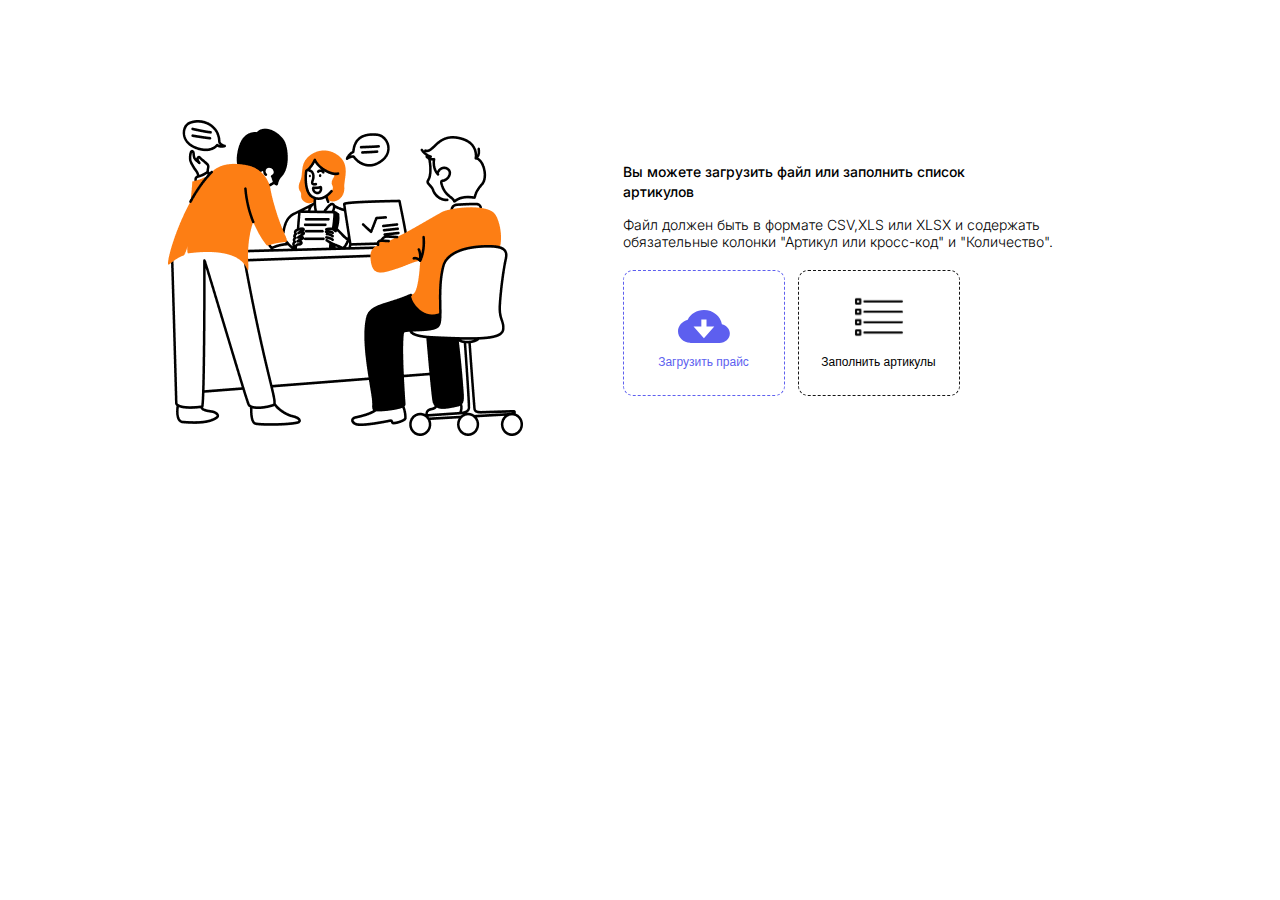
<file: index.html>
<!DOCTYPE html>
<html lang="ru">
	<head>
		<meta charset="UTF-8" />
		<meta name="viewport" content="width=device-width, initial-scale=1.0" />
		<title>Document</title>

		<link rel="preconnect" href="https://fonts.googleapis.com" />
		<link rel="preconnect" href="https://fonts.gstatic.com" crossorigin />
		<link
			href="https://fonts.googleapis.com/css2?family=Inter:ital,opsz,wght@0,14..32,100..900;1,14..32,100..900&display=swap"
			rel="stylesheet"
		/>

		<link rel="stylesheet" href="style.css" />
	</head>
	<body>
		<main>
			<section class="l-estimate">
				<div class="container">
					<div class="l-estimate__upload">
						<img
							class="l-estimate__upload-img"
							src="./assets/img/vctrly-business-illustrations-4.png"
							alt="static"
							loading="lazy"
						/>

						<div class="l-estimate__upload-info">
							<span class="fs-14 medium">
								Вы можете загрузить файл или заполнить список
								<br />
								артикулов
							</span>
							<p class="fs-14 light" style="margin-top: 15px">
								Файл должен быть в формате CSV,XLS или XLSX и содержать обязательные колонки "Артикул
								или кросс-код" и "Количество".
							</p>

							<br style="display: block; margin-top: 30px" />

							<div class="l-estimate__upload-btns js-estimate-upload-btns">
								<button>
									<img src="./assets/img/btn-1.svg" alt="" />
									<span>Загрузить прайс</span>
								</button>
								<button>
									<img src="./assets/img/btn-2.svg" alt="" />

									<span>Заполнить артикулы</span>
								</button>
							</div>
						</div>
					</div>
				</div>

				<dialog class="l-estimate__modal">
					<div class="l-estimate__modal-content">
						<header style="display: flex; align-items: center; justify-content: space-between">
							<span class="fs-16 bold">Загрузите прайс или передайте список артикулов</span>
							<button class="close-modal-btn">
								<i class="i-close"></i>
							</button>
						</header>
						<form action="">
							<section class="l-estimate__modal-section">
								<div class="l-block">
									<span class="fs-14 medium">Загрузите файл для проценки</span>
									<p class="fs-14 light" style="margin-top: 10px">
										Файл должен быть в формате CSV,XLS или XLSX и содержать обязательные колонки
										"Артикул или кросс-код" и "Количество".
									</p>
									<p class="fs-14 light" style="margin-top: 10px">
										Вы можете скачать
										<span class="bold">шаблон файла</span>
										 и заполнить его для последующей загрузки на портал
									</p>
									<div style="margin-top: 16px">
										<label class="l-button-upload">
											<input type="file" name="file" id="upload-file-i" hidden />
											<i class="i-icon i-20">
												<img src="./assets/img/upload.svg" alt="" />
											</i>
											<span>Загрузить файл</span>
										</label>
									</div>

									<div class="l-number-table">
										<span class="fs-14 medium">Укажите номера столбцов с данными вашего файла</span>
										<ul class="l-number-table__list">
											<li>
												<label class="l-number-table__label">
													<span>Артикул *</span>
													<input
														type="number"
														name="number"
														class="l-number-table__input l-input"
														placeholder="Номер столбца"
														required
													/>
												</label>
											</li>
											<li>
												<label class="l-number-table__label">
													<span>Кол-во *</span>
													<input
														type="number"
														name="number"
														class="l-number-table__input l-input"
														placeholder="Номер столбца"
														required
													/>
												</label>
											</li>
											<li>
												<label class="l-number-table__label">
													<span>Наименование *</span>
													<input
														type="number"
														name="number"
														class="l-number-table__input l-input"
														placeholder="Номер столбца"
														required
													/>
												</label>
											</li>
										</ul>
										<div class="">
											<span
												class="fs-14 light"
												style="opacity: 50%; margin-top: 7px; display: block"
											>
												* Поля обязательные для заполнения
											</span>
										</div>
									</div>
								</div>
								<div class="l-block">
									<span class="fs-14 medium">Загрузите файл для проценки</span>
									<br style="margin-top: 10px; display: block" />
									<span class="fs-14 light">Артикулы или кросс-коды *</span>
									<div class="l-estimate__modal-textarea">
										<textarea
											class="l-input fs-14"
											placeholder="Вставьте список артикулов или кросс-кодов - каждый артикул должен быть с новой строки"
											name=""
											id=""
											cols="30"
											rows="15"
											style="resize: none"
											required
										></textarea>
									</div>
								</div>
							</section>
							<footer class="l-estimate__modal-footer">
								<button class="l-btn__base">Обработать</button>
								<button class="l-btn__base _gray">Сбросить</button>
							</footer>
						</form>
					</div>
				</dialog>
			</section>
		</main>

		<script src="main.js"></script>
	</body>
</html>
</file>
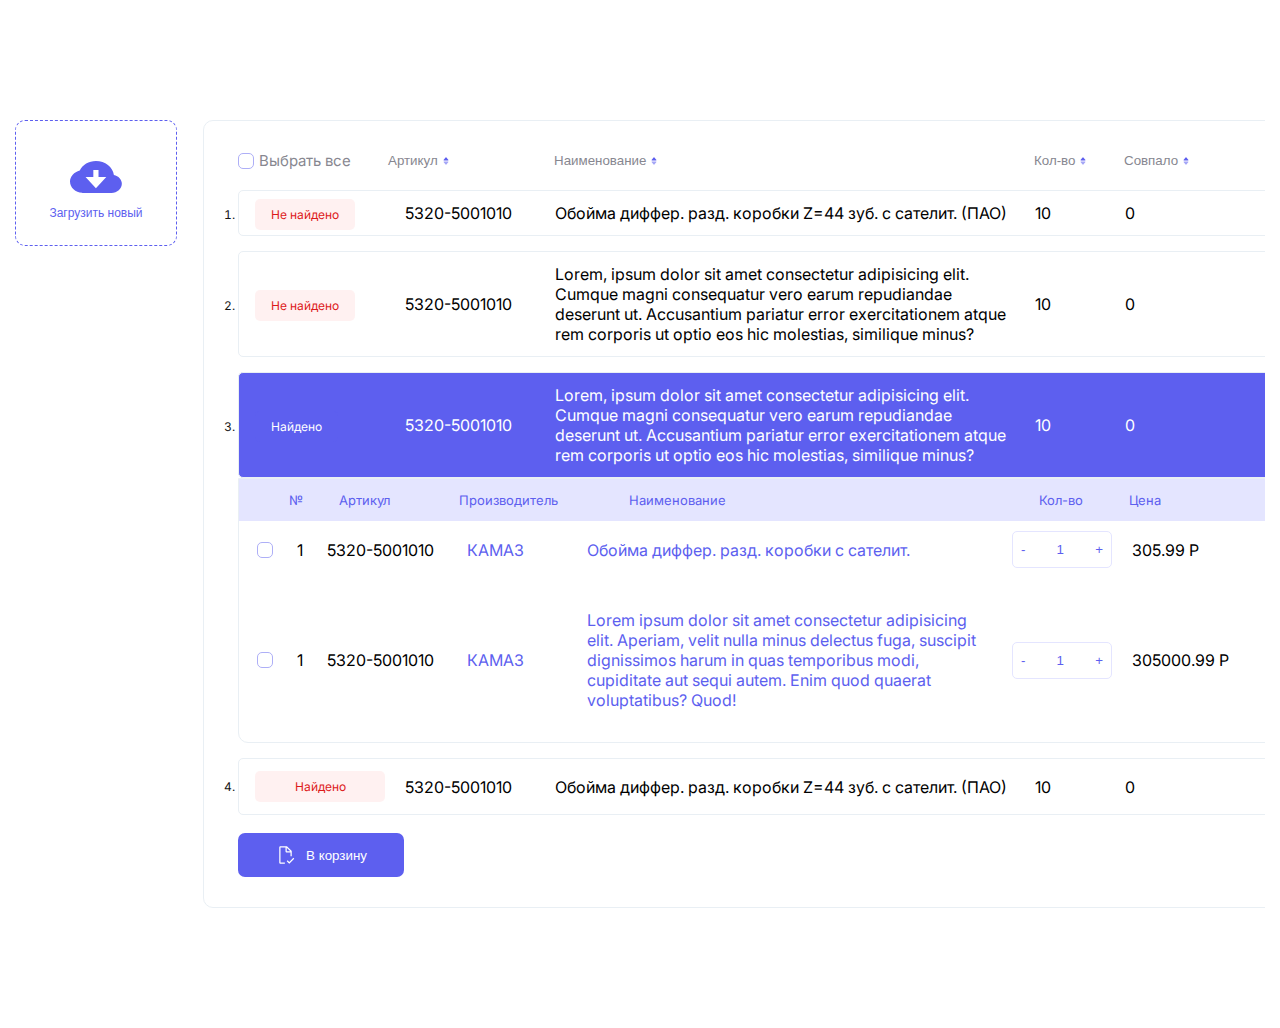
<file: table.html>
<!DOCTYPE html>
<html lang="ru">
	<head>
		<meta charset="UTF-8" />
		<meta name="viewport" content="width=device-width, initial-scale=1.0" />
		<title>Document</title>

		<link rel="preconnect" href="https://fonts.googleapis.com" />
		<link rel="preconnect" href="https://fonts.gstatic.com" crossorigin />
		<link
			href="https://fonts.googleapis.com/css2?family=Inter:ital,opsz,wght@0,14..32,100..900;1,14..32,100..900&display=swap"
			rel="stylesheet"
		/>

		<link rel="stylesheet" href="style.css" />
	</head>
	<body>
		<main>
			<section class="l-estimate">
				<div class="container">
					<div class="l-estimate-table__container">
						<div class="l-estimate__upload-btns js-estimate-upload-btns">
							<button>
								<img src="./assets/img/btn-1.svg" alt="icon-upload" />
								<span>Загрузить новый</span>
							</button>
						</div>
						<div class="l-estimate-table__unscroll">
							<div class="l-estimate-table">
								<div class="l-header">
									<label class="l-estimate-table__checkbox">
										<input type="checkbox" class="l-estimate-table__checkbox-input" />
										<span>Выбрать все</span>
									</label>
									<button>
										<span>Артикул</span>
										<i class="i-arrows"></i>
									</button>
									<button>
										<span>Наименование</span>
										<i class="i-arrows"></i>
									</button>
									<button>
										<span>Кол-во</span>
										<i class="i-arrows"></i>
									</button>
									<button>
										<span>Совпало</span>
										<i class="i-arrows"></i>
									</button>
								</div>

								<ol class="l-estimate-table__list">
									<li class="l-estimate-table__item">
										<div class="l-estimate-table__item-head">
											<div class="l-item">
												<a href="javascript:void(0)" class="l-estimate-table__item-status">
													Не найдено
												</a>
											</div>
											<div class="l-item">
												<span>5320-5001010</span>
											</div>
											<div class="l-item">
												<span class="long">
													Обойма диффер. разд. коробки Z=44 зуб. с сателит. (ПАО)
												</span>
											</div>
											<div class="l-item">
												<span>10</span>
											</div>
											<div class="l-item">
												<span>0</span>
											</div>
										</div>
										<div class="l-estimate-table__item-body"></div>
									</li>
									<li class="l-estimate-table__item">
										<div class="l-estimate-table__item-head">
											<div class="l-item">
												<a href="javascript:void(0)" class="l-estimate-table__item-status">
													Не найдено
												</a>
											</div>
											<div class="l-item">
												<span>5320-5001010</span>
											</div>
											<div class="l-item">
												<span class="long">
													Lorem, ipsum dolor sit amet consectetur adipisicing elit. Cumque
													magni consequatur vero earum repudiandae deserunt ut. Accusantium
													pariatur error exercitationem atque rem corporis ut optio eos hic
													molestias, similique minus?
												</span>
											</div>
											<div class="l-item">
												<span>10</span>
											</div>
											<div class="l-item">
												<span>0</span>
											</div>
										</div>
										<div class="l-estimate-table__item-body"></div>
									</li>
									<!-- АКТИВНЫЙ КЛАСС active -->
									<li class="l-estimate-table__item active">
										<div class="l-estimate-table__item-head">
											<div class="l-item">
												<!-- АКТИВНЫЙ КЛАСС active -->
												<a
													href="javascript:void(0)"
													class="l-estimate-table__item-status active"
												>
													Найдено
												</a>
											</div>
											<div class="l-item">
												<span>5320-5001010</span>
											</div>
											<div class="l-item">
												<span class="long">
													Lorem, ipsum dolor sit amet consectetur adipisicing elit. Cumque
													magni consequatur vero earum repudiandae deserunt ut. Accusantium
													pariatur error exercitationem atque rem corporis ut optio eos hic
													molestias, similique minus?
												</span>
											</div>
											<div class="l-item">
												<span>10</span>
											</div>
											<div class="l-item">
												<span>0</span>
											</div>
										</div>
										<div class="l-estimate-table__item-body">
											<div class="l-head">
												<span>№</span>
												<span>Артикул</span>
												<span>Производитель</span>
												<span>Наименование</span>
												<span>Кол-во</span>
												<span>Цена</span>
											</div>
											<ol class="l-item-body__list">
												<li>
													<div class="l-item">
														<label class="l-estimate-table__checkbox">
															<input
																type="checkbox"
																class="l-estimate-table__checkbox-input"
															/>
														</label>
													</div>
													<div class="l-item">
														<span>1</span>
													</div>
													<div class="l-item">
														<span>5320-5001010</span>
													</div>
													<div class="l-item colored">
														<span>КАМАЗ</span>
													</div>
													<div class="l-item colored">
														<span class="long">
															Обойма диффер. разд. коробки с сателит.
														</span>
													</div>

													<div class="l-item">
														<div class="l-counter" data-index="2">
															<button class="decrease">-</button>
															<input type="number" class="value" value="1" min="0" />
															<button class="increase">+</button>
														</div>
													</div>

													<div class="l-item">
														<span>305.99 Р</span>
													</div>
													<div class="l-item">
														<div class="l-remove">
															<button class="l-remove-btn">
																<img src="./assets/img/remove.svg" alt="remove-icon" />
															</button>
														</div>
													</div>
												</li>

												<li>
													<div class="l-item">
														<label class="l-estimate-table__checkbox">
															<input
																type="checkbox"
																class="l-estimate-table__checkbox-input"
															/>
														</label>
													</div>
													<div class="l-item">
														<span>1</span>
													</div>
													<div class="l-item">
														<span>5320-5001010</span>
													</div>
													<div class="l-item colored">
														<span>КАМАЗ</span>
													</div>
													<div class="l-item colored">
														<span class="long">
															Lorem ipsum dolor sit amet consectetur adipisicing elit.
															Aperiam, velit nulla minus delectus fuga, suscipit
															dignissimos harum in quas temporibus modi, cupiditate aut
															sequi autem. Enim quod quaerat voluptatibus? Quod!
														</span>
													</div>

													<div class="l-item">
														<div class="l-counter" data-index="2">
															<button class="decrease">-</button>
															<input type="number" class="value" value="1" min="0" />
															<button class="increase">+</button>
														</div>
													</div>

													<div class="l-item">
														<span>305000.99 Р</span>
													</div>
													<div class="l-item">
														<div class="l-remove">
															<button class="l-remove-btn">
																<img src="./assets/img/remove.svg" alt="remove-icon" />
															</button>
														</div>
													</div>
												</li>
											</ol>
										</div>
									</li>
									<li class="l-estimate-table__item">
										<div class="l-estimate-table__item-head">
											<!-- АКТИВНЫЙ КЛАСС active -->
											<a href="javascript:void(0)" class="l-estimate-table__item-status">
												Найдено
											</a>
											<span>5320-5001010</span>
											<span class="long">
												Обойма диффер. разд. коробки Z=44 зуб. с сателит. (ПАО)
											</span>
											<span>10</span>
											<span>0</span>
										</div>
										<div class="l-estimate-table__item-body"></div>
									</li>
								</ol>

								<div class="l-estimate-table__footer">
									<button class="l-btn__base">
										<img src="./assets/img/doc.svg" alt="icon-doc" />
										В корзину
									</button>
								</div>
							</div>
						</div>
					</div>
				</div>
			</section>

			<!-- MODAL -->

			<dialog class="l-estimate__modal">
				<div class="l-estimate__modal-content">
					<header style="display: flex; align-items: center; justify-content: space-between">
						<span class="fs-16 bold">Загрузите прайс или передайте список артикулов</span>
						<button class="close-modal-btn">
							<i class="i-close"></i>
						</button>
					</header>
					<form action="">
						<section class="l-estimate__modal-section">
							<div class="l-block">
								<span class="fs-14 medium">Загрузите файл для проценки</span>
								<p class="fs-14 light" style="margin-top: 10px">
									Файл должен быть в формате CSV,XLS или XLSX и содержать обязательные колонки
									"Артикул или кросс-код" и "Количество".
								</p>
								<p class="fs-14 light" style="margin-top: 10px">
									Вы можете скачать
									<span class="bold">шаблон файла</span>
									 и заполнить его для последующей загрузки на портал
								</p>
								<div style="margin-top: 16px">
									<label class="l-button-upload">
										<input type="file" name="file" id="upload-file-i" hidden />
										<i class="i-icon i-20">
											<img src="./assets/img/upload.svg" alt="" />
										</i>
										<span>Загрузить файл</span>
									</label>
								</div>

								<div class="l-number-table">
									<span class="fs-14 medium">Укажите номера столбцов с данными вашего файла</span>
									<ul class="l-number-table__list">
										<li>
											<label class="l-number-table__label">
												<span>Артикул *</span>
												<input
													type="number"
													name="number"
													class="l-number-table__input l-input"
													placeholder="Номер столбца"
													required
												/>
											</label>
										</li>
										<li>
											<label class="l-number-table__label">
												<span>Кол-во *</span>
												<input
													type="number"
													name="number"
													class="l-number-table__input l-input"
													placeholder="Номер столбца"
													required
												/>
											</label>
										</li>
										<li>
											<label class="l-number-table__label">
												<span>Наименование *</span>
												<input
													type="number"
													name="number"
													class="l-number-table__input l-input"
													placeholder="Номер столбца"
													required
												/>
											</label>
										</li>
									</ul>
									<div class="">
										<span class="fs-14 light" style="opacity: 50%; margin-top: 7px; display: block">
											* Поля обязательные для заполнения
										</span>
									</div>
								</div>
							</div>
							<div class="l-block">
								<span class="fs-14 medium">Загрузите файл для проценки</span>
								<br style="margin-top: 10px; display: block" />
								<span class="fs-14 light">Артикулы или кросс-коды *</span>
								<div class="l-estimate__modal-textarea">
									<textarea
										class="l-input fs-14"
										placeholder="Вставьте список артикулов или кросс-кодов - каждый артикул должен быть с новой строки"
										name=""
										id=""
										cols="30"
										rows="15"
										style="resize: none"
										required
									></textarea>
								</div>
							</div>
						</section>
						<footer class="l-estimate__modal-footer">
							<button class="l-btn__base">Обработать</button>
							<button class="l-btn__base _gray">Сбросить</button>
						</footer>
					</form>
				</div>
			</dialog>
		</main>

		<script src="main.js"></script>
	</body>
</html>
</file>
<file: style.css>
*,
*::before,
*::after {
	box-sizing: border-box;
	margin: 0;
	padding: 0;
	outline: none;
	border: none;
}

h1,
h2,
h3,
h4,
h5,
h6 {
	text-wrap: balance;
}
p {
	text-wrap: pretty;
}

body {
	font-family: 'Inter', Arial, sans-serif;
	min-width: 320px;
	overflow-x: hidden;
	font-size: 16px;
}

.container {
	max-width: 1550px;
	padding: 0 15px;
	margin: 0 auto;
	width: 100%;
}

h2 {
	font-size: calc((100vw - 480px) / (1280 - 480) * (20 - 16) + 16px);
	line-height: 110%;
	font-weight: 500;
}

.fs-14 {
	font-size: 14px;
}
.fs-16 {
	font-size: 16px;
	line-height: 22px;
}
.bold {
	font-weight: 700;
}
.medium {
	font-weight: 500;
}
.light {
	font-weight: 300;
}

dialog[open] {
	translate: 0 0;
}

@starting-style {
	dialog[open] {
		translate: 0 100vh;
	}
}
dialog {
	transition: translate 0.4s ease-out, overlay 0.4s ease-out allow-discrete, display 0.4s ease-out allow-discrete;
	translate: 0 100vh;
}

.l-estimate {
	padding: 120px 0;
}
.l-estimate__upload {
	display: flex;
	align-items: center;
	justify-content: center;
	gap: 100px;
	@media screen and (max-width: 960px) {
		flex-direction: column;
	}
}
.l-estimate__upload-info {
	max-width: 490px;
	width: 100%;
	@media screen and (max-width: 960px) {
		text-align: center;
	}
}
.l-estimate__upload-btns {
	display: flex;
	align-items: center;
	gap: 13px;

	& button {
		display: flex;
		flex-direction: column;
		gap: 5px;
		align-items: center;
		justify-content: end;
		height: 126px;
		width: 162px;
		background-color: unset;
		outline: none;
		border: 1px dashed #151515;
		border-radius: 10px;
		transition: all 0.4s ease;
		cursor: pointer;
		padding-bottom: 18px;
		& img {
			width: 52px;
			height: auto;
		}

		& span {
			font-size: 12px;
			height: 29px;
			display: flex;
			align-items: center;
			justify-content: center;
		}
	}

	@media screen and (max-width: 960px) {
		justify-content: center;
	}
}

.l-estimate__upload-btns button:first-child {
	border-color: #5d5fef;
	& span {
		color: #5d5fef;
	}
}

.l-estimate__upload-btns button:hover {
	background-color: #5d5fef3f;
}

.l-estimate__modal::backdrop {
	background: rgba(0, 0, 0, 0.6);
}
.l-estimate__modal {
	margin: 0 auto;
	background: unset;
	border: unset;
	width: 100vw;
	min-width: 320px;
}
.l-estimate__modal-content {
	max-width: 1580px;
	width: 100%;
	margin: 120px auto 0 auto;
	border-radius: 20px;
	padding: 46px 32px;
	background-color: white;
	@media screen and (max-width: 940px) {
		padding: 20px;
	}
}

.close-modal-btn {
	display: flex;
	align-items: center;
	justify-content: center;
	background: unset;
	border: unset;
	cursor: pointer;
}
.i-close {
	position: relative;
	width: 24px;
	height: 24px;

	&::before,
	&::after {
		content: '';
		position: absolute;
		width: 2px;
		height: 100%;
		background-color: #5d5fef;
		top: 0;
	}

	&::before {
		transform: rotate(45deg);
	}

	&::after {
		transform: rotate(-45deg);
	}
}

.l-estimate__modal-section {
	display: grid;
	grid-template-columns: minmax(350px, 622px) minmax(340px, 1fr);
	align-items: center;
	gap: 18px;
	margin-top: 36px;
	& .l-block {
		background-color: #f5f7fa;
		padding: 30px;
		border-radius: 5px;
	}
}
@media screen and (max-width: 940px) {
	.l-estimate__modal-section {
		grid-template-columns: 1fr;
		& .l-block {
			padding: 16px;
		}
	}
}
.l-estimate__modal-section .l-block:last-child {
	height: 100%;
}

.i-icon {
	position: relative;
	background-size: 100% 100%;
	background-position: center;
	background-repeat: no-repeat;
}
.i-20 {
	width: 20px;
	height: 20px;
}

.l-button-upload {
	display: flex;
	align-items: center;
	gap: 10px;
	background-color: #5d5fef;
	border-radius: 7px;
	padding: 10px;
	color: white;
	cursor: pointer;
	width: 100%;
	max-width: 175px;
	& span {
		overflow: hidden;
		text-overflow: ellipsis;
		white-space: nowrap;
		max-width: 100%;
	}
}

.l-number-table {
	margin-top: 40px;
}
.l-number-table__list {
	list-style: none;
	display: flex;
	align-items: center;
	gap: 12px;
	margin-top: 14px;
	@media screen and (max-width: 940px) {
		flex-wrap: wrap;
	}
}
.l-number-table__label {
	display: flex;
	flex-direction: column;
	gap: 7px;
	& span {
		font-size: 14px;
		color: rgba(0, 0, 0, 0.5);
	}
}
.l-input {
	padding: 16px 20px;
	border-radius: 5px;
	border: 1px solid #eaeaea;
	width: 100%;
}
.l-estimate__modal-textarea {
	margin-top: 10px;
}
.l-estimate__modal-footer {
	margin-top: 17px;
	display: flex;
	align-items: center;
	gap: 12px;
}
.l-btn__base {
	display: flex;
	align-items: center;
	justify-content: center;
	gap: 10px;
	width: 166px;
	padding: 12px 0;
	border-radius: 7px;
	cursor: pointer;
	background-color: #5d5fef;
	color: white;
}

.l-btn__base._gray {
	background-color: #f5f7fa;
	color: #3a3a49;
}

.l-estimate-table__unscroll {
	overflow-x: auto;
	width: 100%;
}

.l-estimate-table__container {
	display: flex;
	align-items: flex-start;
	gap: 26px;
	@media screen and (max-width: 890px) {
		flex-direction: column;
	}
}
.l-estimate-table {
	border: 1px solid #e9eff4;
	border-radius: 10px;
	padding: 30px 34px;
	width: 1332px;

	& .l-header {
		display: grid;
		align-items: center;
		gap: 20px;
		grid-template-columns: 130px 146px 460px 70px 70px;
		font-size: 14px;
		& button {
			background-color: unset;
			text-align: start;
			display: flex;
			align-items: center;
			gap: 5px;
			cursor: pointer;
			color: #878790;
		}
	}
	& .l-item {
		width: auto;
	}
}
.l-estimate-table__list {
	margin-top: 20px;
}
.l-estimate-table__item-head {
	border: 1px solid #e9eff4;
	border-radius: 5px;
	padding: 12px 16px;
	position: relative;
}
.l-estimate-table__item {
	margin-bottom: 15px;
}
.l-estimate-table__item:last-child {
	margin-bottom: 0;
}
.l-estimate-table__item::marker {
	color: #151515;
	font-size: 12px;
}

.l-estimate-table__item.active .l-estimate-table__item-head {
	background-color: #5d5fef;
	color: white;
}
.l-estimate-table__item-head::after {
	content: '';
	position: absolute;
	right: 16px;
	top: 50%;
	transform: translateY(-50%);
	width: 5px;
	height: 5px;
	background-color: #dadada;
	border-radius: 50%;
	box-shadow: 0 8px 0 0 #dadada, 0 -8px 0 0 #dadada;
}
.l-estimate-table__item-head {
	display: grid;
	align-items: center;
	gap: 20px;
	grid-template-columns: 130px 130px 460px 70px 70px;
}
.i-arrows {
	background: url("data:image/svg+xml,%3Csvg width='6' height='9' viewBox='0 0 6 9' fill='none' xmlns='http://www.w3.org/2000/svg'%3E%3Cpath d='M1.08711 4L4.91289 4C5.34007 4 5.57052 3.49894 5.29252 3.1746L3.37963 0.942899C3.18008 0.710094 2.81992 0.710094 2.62037 0.942899L0.707482 3.1746C0.429479 3.49894 0.659934 4 1.08711 4Z' fill='%235D5FEF'/%3E%3Cpath d='M4.91289 5H1.08711C0.659934 5 0.429479 5.50106 0.707482 5.8254L2.62037 8.0571C2.81992 8.28991 3.18008 8.28991 3.37963 8.0571L5.29252 5.8254C5.57052 5.50106 5.34007 5 4.91289 5Z' fill='%23A5A6F6'/%3E%3C/svg%3E%0A")
		no-repeat center;
	display: flex;
	width: 6px;
	height: 8px;
}

.l-estimate-table__checkbox {
	display: flex;
	align-items: center;
	gap: 5px;

	& span {
		font-size: 15px;
		color: #878790;
	}
}
.l-estimate-table__checkbox-input {
	border: 1px solid #aeaff7;
	background-color: white;
	-webkit-appearance: none;
	-moz-appearance: none;
	appearance: none;
	width: 16px;
	height: 16px;
	border-radius: 5px;
}
.l-estimate-table__checkbox-input:checked {
	background-color: #aeaff7;
}

.l-estimate-table__item-status {
	padding: 8px 16px;
	border-radius: 5px;
	background-color: #ff00000e;
	color: #dd1919;
	font-size: 12px;
	text-decoration: unset;
	text-align: center;
}
.l-estimate-table__item-status.active {
	background-color: #5d5fef;
	color: white;
}

.l-counter {
	border-radius: 5px;
	border: 1px solid #e4e5ff;
	padding: 10px 8px;

	display: flex;
	align-items: center;
	gap: 10px;
	& input {
		width: 100%;
		color: #5d5fef;
		text-align: center;
	}
	& button {
		color: #5d5fef;
		background-color: unset;
		cursor: pointer;
	}
}

.l-counter input::-webkit-outer-spin-button,
.l-counter input::-webkit-inner-spin-button {
	-webkit-appearance: none;
	margin: 0;
}

.l-counter input[type='number'] {
	-moz-appearance: textfield;
}

.l-estimate-table__item-body {
	border-radius: 0 0 10px 10px;
	border: 1px solid #e9eff4;
	display: none;

	& .l-head {
		background-color: #e4e5ff;
		height: 42px;
		display: grid;
		align-items: center;
		gap: 20px;
		grid-template-columns: 30px 100px 150px 390px 70px 50px;
		padding-left: 50px;
		font-size: 13px;
		color: #5d5fef;
	}

	& .l-item-body__list {
		& li {
			padding: 10px 0 32px 18px;
			display: grid;
			align-items: center;
			gap: 20px;
			grid-template-columns: 20px 10px 120px 100px 405px 100px 100px 1fr;

			& .l-item.colored {
				color: #5d5fef;
			}
		}
	}
}

.l-estimate-table__item.active .l-estimate-table__item-body {
	display: block;
}
.l-remove {
	display: flex;
	justify-content: center;
	& .l-remove-btn {
		display: flex;
		align-items: center;
		justify-content: center;
		width: 30px;
		height: 30px;
		background-color: #ff00001f;
		outline: none;
		border: none;
		cursor: pointer;
		border-radius: 50%;
	}
}
.l-estimate-table__footer {
	display: flex;
	justify-content: flex-end;
	margin-top: 18px;
	@media screen and (max-width: 1556px) {
		justify-content: flex-start;
	}
}
.l-estimate__upload-img {
	width: 100%;
	max-width: 355px;
}

@media screen and (max-width: 560px) {
}
</file>
